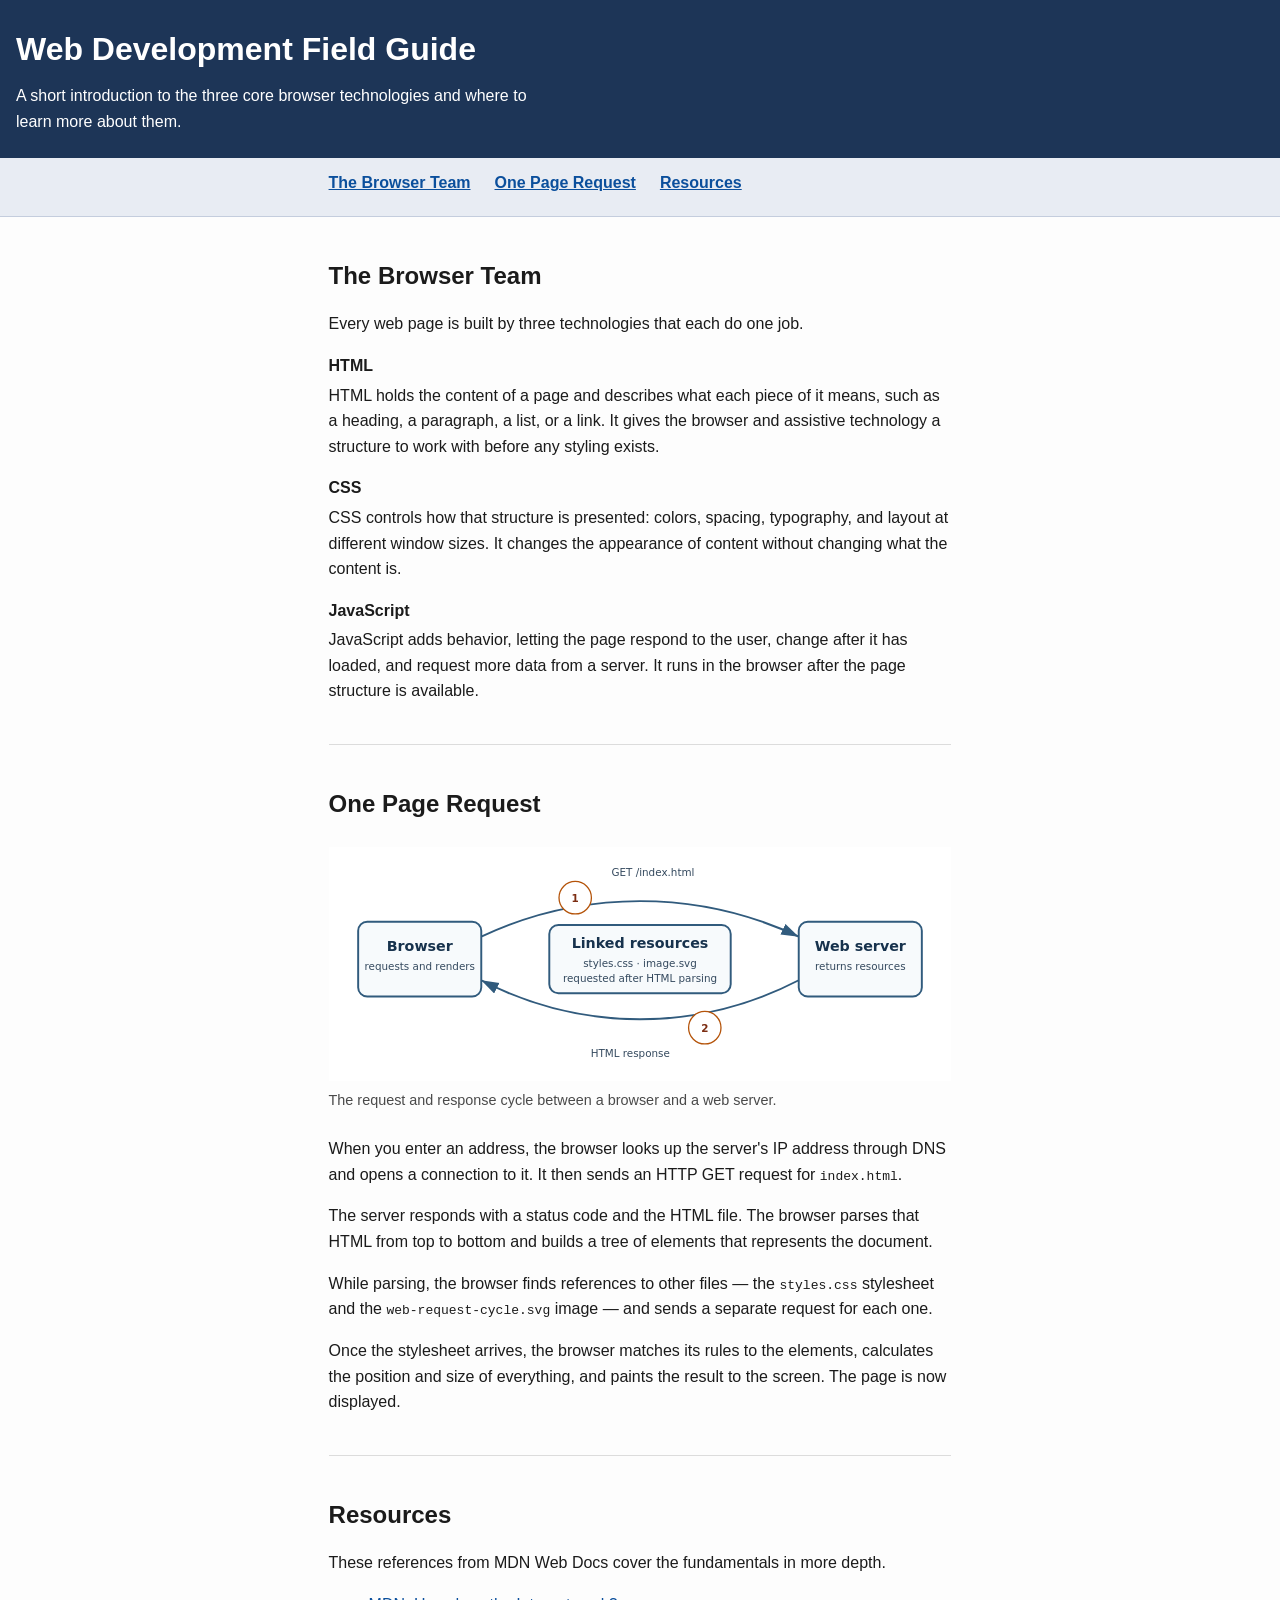
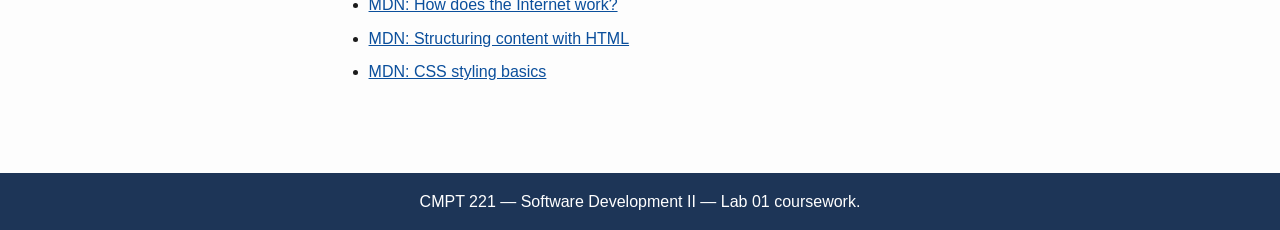
<file: Labs/Lab 01/index.html>
<!doctype html>
<html lang="en">
  <head>
    <meta charset="UTF-8" />
    <meta name="viewport" content="width=device-width, initial-scale=1.0" />
    <title>Web Development Field Guide | CMPT 221</title>
    <link rel="stylesheet" href="styles.css" />
  </head>
  <body>
    <header>
      <h1>Web Development Field Guide</h1>
      <p>
        A short introduction to the three core browser technologies and where to
        learn more about them.
      </p>
    </header>

    <nav aria-label="Page sections">
      <ul>
        <li><a href="#browser-team">The Browser Team</a></li>
        <li><a href="#page-request">One Page Request</a></li>
        <li><a href="#resources">Resources</a></li>
      </ul>
    </nav>

    <main>
      <section id="browser-team">
        <h2>The Browser Team</h2>
        <p>
          Every web page is built by three technologies that each do one job.
        </p>
        <dl>
          <dt>HTML</dt>
          <dd>
            HTML holds the content of a page and describes what each piece of it
            means, such as a heading, a paragraph, a list, or a link. It gives
            the browser and assistive technology a structure to work with before
            any styling exists.
          </dd>

          <dt>CSS</dt>
          <dd>
            CSS controls how that structure is presented: colors, spacing,
            typography, and layout at different window sizes. It changes the
            appearance of content without changing what the content is.
          </dd>

          <dt>JavaScript</dt>
          <dd>
            JavaScript adds behavior, letting the page respond to the user,
            change after it has loaded, and request more data from a server. It
            runs in the browser after the page structure is available.
          </dd>
        </dl>
      </section>

      <section id="page-request">
        <h2>One Page Request</h2>

        <figure>
          <img
            src="images/web-request-cycle.svg"
            alt="A browser sends an HTTP request for index.html to a web server; the server responds with the HTML file, and the browser then requests the stylesheet and image files referenced in that HTML before rendering the finished page."
          />
          <figcaption>
            The request and response cycle between a browser and a web server.
          </figcaption>
        </figure>

        <p>
          When you enter an address, the browser looks up the server's IP
          address through DNS and opens a connection to it. It then sends an
          HTTP GET request for <code>index.html</code>.
        </p>
        <p>
          The server responds with a status code and the HTML file. The browser
          parses that HTML from top to bottom and builds a tree of elements that
          represents the document.
        </p>
        <p>
          While parsing, the browser finds references to other files &mdash; the
          <code>styles.css</code> stylesheet and the
          <code>web-request-cycle.svg</code> image &mdash; and sends a separate
          request for each one.
        </p>
        <p>
          Once the stylesheet arrives, the browser matches its rules to the
          elements, calculates the position and size of everything, and paints
          the result to the screen. The page is now displayed.
        </p>
      </section>

      <section id="resources">
        <h2>Resources</h2>
        <p>
          These references from MDN Web Docs cover the fundamentals in more
          depth.
        </p>
        <ul>
          <li>
            <a
              href="https://developer.mozilla.org/en-US/docs/Learn_web_development/Howto/Web_mechanics/How_does_the_Internet_work"
              >MDN: How does the Internet work?</a
            >
          </li>
          <li>
            <a
              href="https://developer.mozilla.org/en-US/docs/Learn_web_development/Core/Structuring_content"
              >MDN: Structuring content with HTML</a
            >
          </li>
          <li>
            <a
              href="https://developer.mozilla.org/en-US/docs/Learn_web_development/Core/Styling_basics"
              >MDN: CSS styling basics</a
            >
          </li>
        </ul>
      </section>
    </main>

    <footer>
      <p>CMPT 221 &mdash; Software Development II &mdash; Lab 01 coursework.</p>
    </footer>
  </body>
</html>
</file>
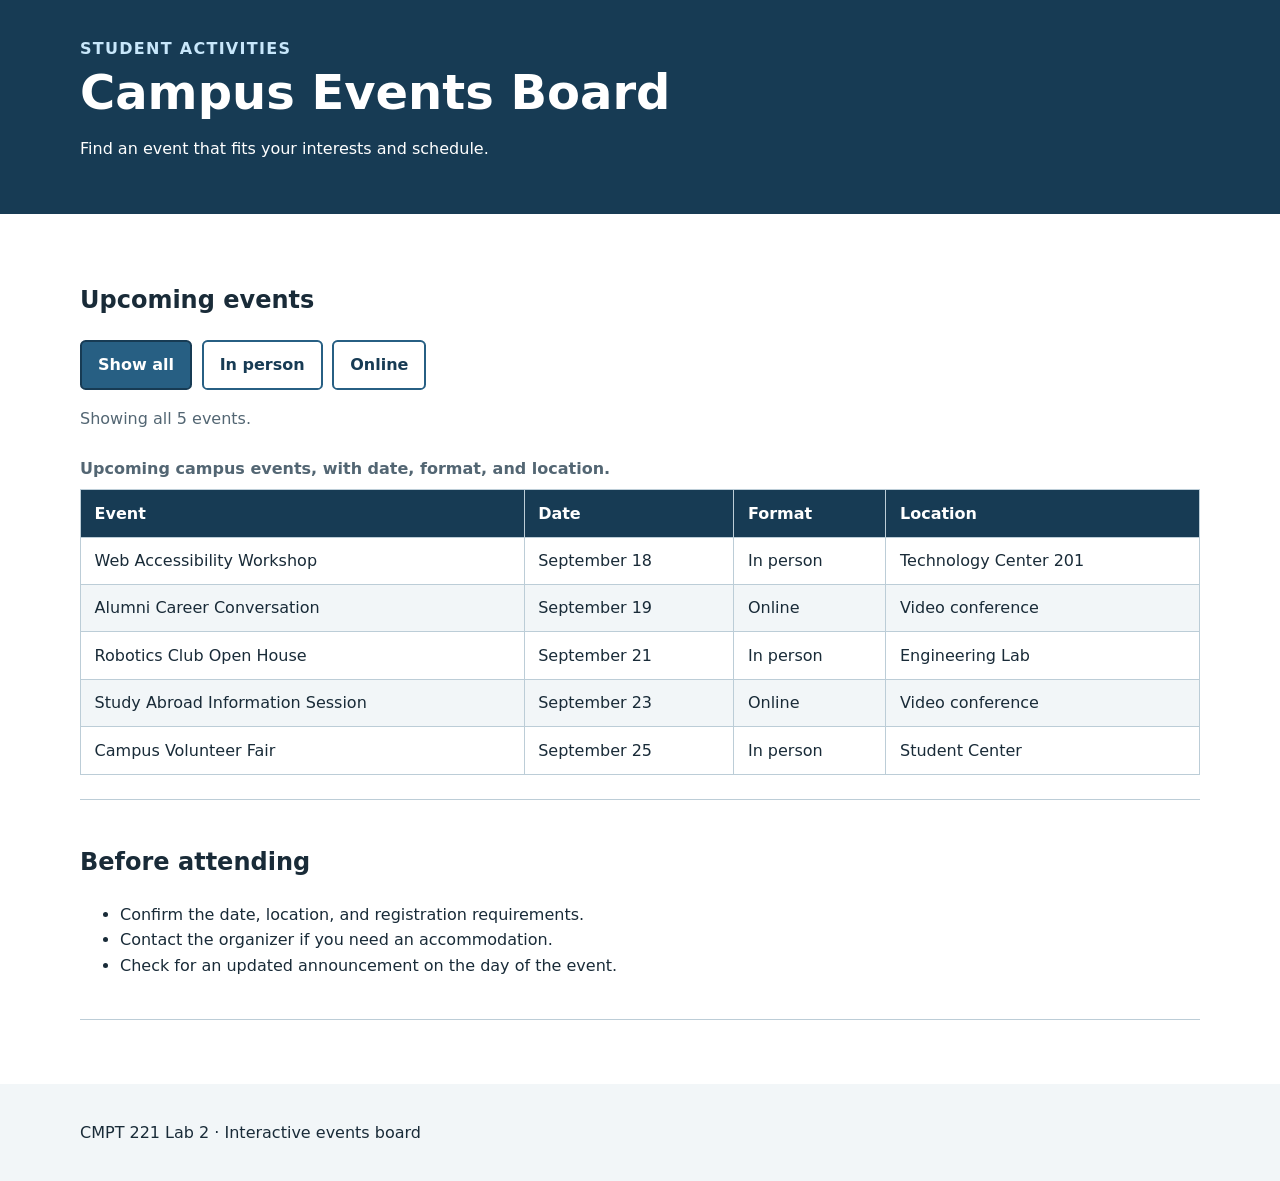
<file: Labs/Lab 02/index.html>
<!doctype html>
<html lang="en">
  <head>
    <meta charset="utf-8" />
    <meta name="viewport" content="width=device-width, initial-scale=1" />
    <meta
      name="description"
      content="A filterable list of upcoming campus events."
    />
    <title>Campus Events Board</title>
    <link rel="stylesheet" href="styles.css" />
    <script src="script.js" defer></script>
  </head>
  <body>
    <header class="site-header">
      <div class="page-width">
        <p class="eyebrow">Student Activities</p>
        <h1>Campus Events Board</h1>
        <p>Find an event that fits your interests and schedule.</p>
      </div>
    </header>

    <main class="page-width">
      <section aria-labelledby="events-heading">
        <h2 id="events-heading">Upcoming events</h2>

        <div class="filters" role="group" aria-label="Filter events by format">
          <button type="button" data-filter="all" aria-pressed="true">
            Show all
          </button>
          <button type="button" data-filter="in-person" aria-pressed="false">
            In person
          </button>
          <button type="button" data-filter="online" aria-pressed="false">
            Online
          </button>
        </div>

        <p id="filter-status" class="status" aria-live="polite">
          Showing all 5 events.
        </p>

        <div class="table-wrapper">
          <table>
            <caption>
              Upcoming campus events, with date, format, and location.
            </caption>
            <thead>
              <tr>
                <th scope="col">Event</th>
                <th scope="col">Date</th>
                <th scope="col">Format</th>
                <th scope="col">Location</th>
              </tr>
            </thead>
            <tbody id="event-body">
              <tr data-format="in-person">
                <td>Web Accessibility Workshop</td>
                <td>September 18</td>
                <td>In person</td>
                <td>Technology Center 201</td>
              </tr>
              <tr data-format="online">
                <td>Alumni Career Conversation</td>
                <td>September 19</td>
                <td>Online</td>
                <td>Video conference</td>
              </tr>
              <tr data-format="in-person">
                <td>Robotics Club Open House</td>
                <td>September 21</td>
                <td>In person</td>
                <td>Engineering Lab</td>
              </tr>
              <tr data-format="online">
                <td>Study Abroad Information Session</td>
                <td>September 23</td>
                <td>Online</td>
                <td>Video conference</td>
              </tr>
              <tr data-format="in-person">
                <td>Campus Volunteer Fair</td>
                <td>September 25</td>
                <td>In person</td>
                <td>Student Center</td>
              </tr>
            </tbody>
          </table>
        </div>
      </section>

      <section aria-labelledby="tips-heading">
        <h2 id="tips-heading">Before attending</h2>
        <ul>
          <li>Confirm the date, location, and registration requirements.</li>
          <li>Contact the organizer if you need an accommodation.</li>
          <li>Check for an updated announcement on the day of the event.</li>
        </ul>
      </section>
    </main>

    <footer class="site-footer">
      <div class="page-width">
        <p>CMPT 221 Lab 2 · Interactive events board</p>
      </div>
    </footer>
  </body>
</html>
</file>
<file: Labs/Lab 01/styles.css>
body {
  margin: 0;
  font-family: "Segoe UI", Helvetica, Arial, sans-serif;
  line-height: 1.6;
  color: #1b1b1b;
  background-color: #fdfdfd;
}

header,
footer {
  background-color: #1d3557;
  color: #ffffff;
  padding: 1.5rem 1rem;
}

header h1 {
  margin: 0 0 0.5rem 0;
}

header p {
  margin: 0;
  max-width: 60ch;
}

footer {
  margin-top: 3rem;
  text-align: center;
  padding: 1rem;
}

footer p {
  margin: 0;
}

nav {
  background-color: #e8ecf3;
  padding: 0.75rem 1rem;
  border-bottom: 1px solid #c4cddd;
}

nav ul {
  list-style: none;
  margin: 0 auto;
  padding: 0;
  max-width: 70ch;
  display: flex;
  flex-wrap: wrap;
  gap: 1.5rem;
}

main {
  max-width: 70ch;
  margin: 0 auto;
  padding: 0 1rem;
}

section {
  margin-top: 2.5rem;
  padding-bottom: 1.5rem;
  border-bottom: 1px solid #dcdcdc;
}

section:last-child {
  border-bottom: none;
}

h2 {
  margin-bottom: 0.5rem;
}

dt {
  font-weight: bold;
  margin-top: 1rem;
}

dd {
  margin-left: 0;
  margin-top: 0.25rem;
}

ul li {
  margin-bottom: 0.5rem;
}

figure {
  margin: 1.5rem 0;
}

figure img {
  max-width: 100%;
  height: auto;
  display: block;
}

figcaption {
  font-size: 0.9rem;
  color: #4a4a4a;
  margin-top: 0.5rem;
}

a {
  color: #0b4f9c;
  text-decoration: underline;
}

a:hover {
  color: #06305f;
}

a:focus-visible {
  outline: 3px solid #c2410c;
  outline-offset: 3px;
  background-color: #fff4e6;
}

nav a {
  font-weight: 600;
}

header a,
footer a {
  color: #cfe3ff;
}
</file>
<file: Labs/Lab 02/styles.css>
:root {
  color-scheme: light;
  --ink: #192b38;
  --muted: #536673;
  --accent: #275f83;
  --accent-dark: #173b54;
  --surface: #f2f6f8;
  --line: #bccdd7;
  --focus: #c45700;
  --page-width: 70rem;
}

* {
  box-sizing: border-box;
}

html {
  font-family:
    system-ui,
    -apple-system,
    BlinkMacSystemFont,
    "Segoe UI",
    sans-serif;
  line-height: 1.6;
}

body {
  margin: 0;
  color: var(--ink);
  background: #ffffff;
}

.page-width {
  width: min(100% - 2rem, var(--page-width));
  margin-inline: auto;
}

.site-header {
  padding-block: 2.25rem;
  color: #ffffff;
  background: var(--accent-dark);
}

.site-header h1 {
  margin-block: 0.2rem;
  font-size: clamp(1.9rem, 5vw, 3rem);
  line-height: 1.15;
}

.eyebrow {
  margin: 0;
  color: #c8e7fb;
  font-weight: 750;
  letter-spacing: 0.08em;
  text-transform: uppercase;
}

main {
  padding-block: 1.5rem 4rem;
}

section {
  padding-block: 1.5rem;
  border-bottom: 1px solid var(--line);
}

.filters {
  display: flex;
  flex-wrap: wrap;
  gap: 0.6rem;
  margin-block: 1rem;
}

button {
  padding: 0.65rem 1rem;
  color: var(--accent-dark);
  background: #ffffff;
  border: 2px solid var(--accent);
  border-radius: 0.35rem;
  font: inherit;
  font-weight: 700;
  cursor: pointer;
}
button[aria-pressed="true"] {
  color: #ffffff;
  background: var(--accent);
  border-color: var(--accent-dark);
}
button:hover {
  background: var(--surface);
  border-color: var(--accent-dark);
}

button[aria-pressed="true"]:hover {
  background: var(--accent-dark);
}

button:focus-visible {
  outline: 3px solid var(--focus);
  outline-offset: 3px;
}

.status {
  color: var(--muted);
}

.table-wrapper {
  overflow-x: auto;
  max-width: 100%;
}

table {
  width: 100%;
  border-collapse: collapse;
}

caption {
  caption-side: top;
  padding-block: 0.5rem;
  color: var(--muted);
  font-weight: 700;
  text-align: left;
}

th,
td {
  padding: 0.65rem 0.85rem;
  text-align: left;
  border: 1px solid var(--line);
}

th {
  color: #ffffff;
  background: var(--accent-dark);
}
tbody tr:nth-child(even) {
  background: var(--surface);
}

[hidden] {
  display: none !important;
}

.site-footer {
  padding-block: 1.25rem;
  background: var(--surface);
}
</file>
